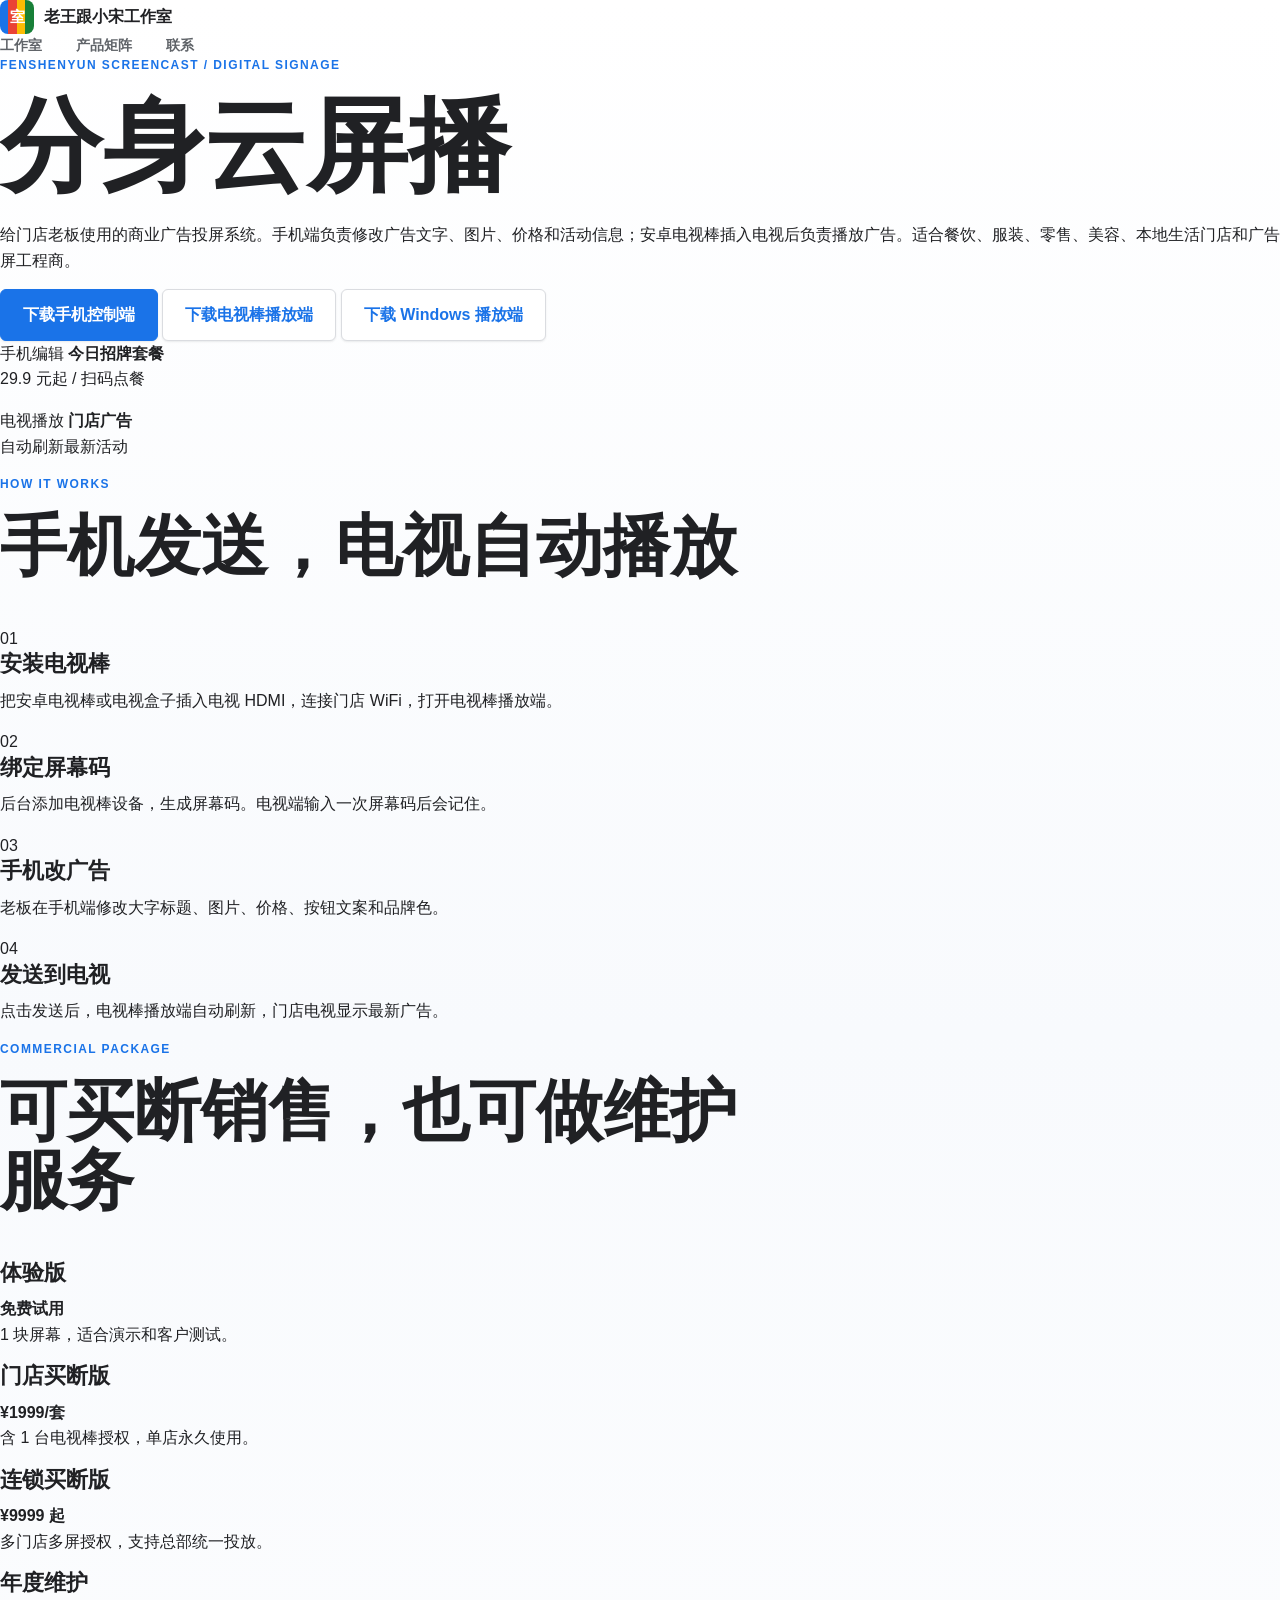
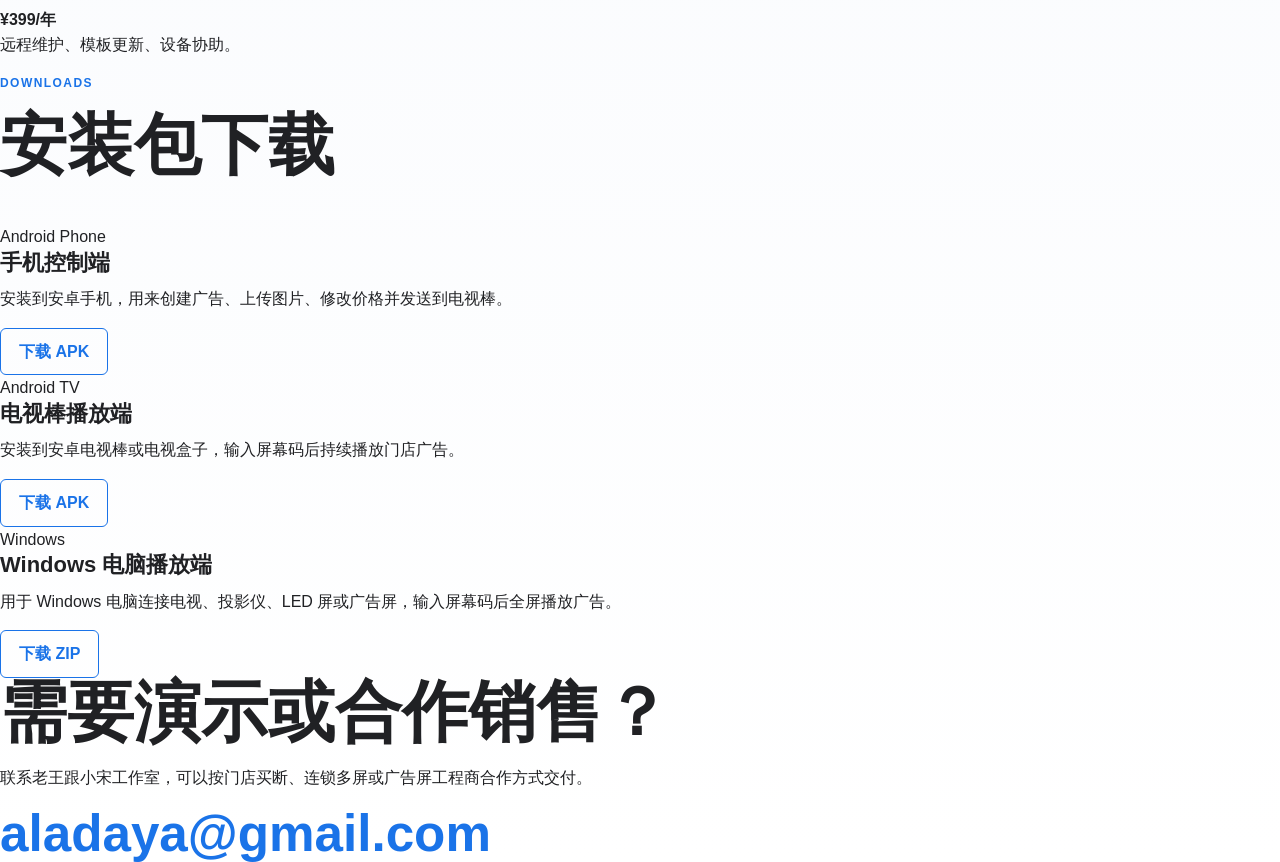
<file: fenshenyun.html>
<!doctype html>
<html lang="zh-CN">
  <head>
    <meta charset="utf-8">
    <meta name="viewport" content="width=device-width, initial-scale=1, viewport-fit=cover">
    <title>分身云屏播 - 门店电视广告投屏系统</title>
    <meta
      name="description"
      content="分身云屏播是面向餐饮、服装、零售和本地生活门店的商业广告投屏系统，支持手机编辑广告、安卓电视棒播放、买断授权和年度维护。"
    >
    <meta name="robots" content="index, follow">
    <link rel="canonical" href="https://wang-song-studio.vercel.app/fenshenyun.html">
    <link rel="stylesheet" href="styles.css?v=20260525-studio">
  </head>
  <body class="product-detail-page">
    <header class="detail-header">
      <a class="brand dark-brand" href="/">
        <span class="brand-mark" aria-hidden="true">室</span>
        <span>老王跟小宋工作室</span>
      </a>
      <nav>
        <a href="/">工作室</a>
        <a href="/#products">产品矩阵</a>
        <a href="/#contact">联系</a>
      </nav>
    </header>

    <main>
      <section class="detail-hero">
        <div>
          <p class="section-kicker">Fenshenyun ScreenCast / Digital Signage</p>
          <h1>分身云屏播</h1>
          <p class="detail-lead">
            给门店老板使用的商业广告投屏系统。手机端负责修改广告文字、图片、价格和活动信息；安卓电视棒插入电视后负责播放广告。适合餐饮、服装、零售、美容、本地生活门店和广告屏工程商。
          </p>
          <div class="detail-actions">
            <a class="button primary dark-button" href="downloads/fenshenyun-mobile.apk" download>下载手机控制端</a>
            <a class="button secondary dark-outline" href="downloads/fenshenyun-tv-stick.apk" download>下载电视棒播放端</a>
            <a class="button secondary dark-outline" href="downloads/fenshenyun-windows-player.zip" download>下载 Windows 播放端</a>
          </div>
        </div>
        <div class="device-demo" aria-label="产品示意">
          <div class="phone-demo">
            <span>手机编辑</span>
            <strong>今日招牌套餐</strong>
            <p>29.9 元起 / 扫码点餐</p>
          </div>
          <div class="tv-demo">
            <span>电视播放</span>
            <strong>门店广告</strong>
            <p>自动刷新最新活动</p>
          </div>
        </div>
      </section>

      <section class="detail-section">
        <div class="section-heading">
          <p class="section-kicker">How It Works</p>
          <h2>手机发送，电视自动播放</h2>
        </div>
        <div class="detail-grid">
          <article>
            <span>01</span>
            <h3>安装电视棒</h3>
            <p>把安卓电视棒或电视盒子插入电视 HDMI，连接门店 WiFi，打开电视棒播放端。</p>
          </article>
          <article>
            <span>02</span>
            <h3>绑定屏幕码</h3>
            <p>后台添加电视棒设备，生成屏幕码。电视端输入一次屏幕码后会记住。</p>
          </article>
          <article>
            <span>03</span>
            <h3>手机改广告</h3>
            <p>老板在手机端修改大字标题、图片、价格、按钮文案和品牌色。</p>
          </article>
          <article>
            <span>04</span>
            <h3>发送到电视</h3>
            <p>点击发送后，电视棒播放端自动刷新，门店电视显示最新广告。</p>
          </article>
        </div>
      </section>

      <section class="detail-section dark-detail">
        <div class="section-heading">
          <p class="section-kicker">Commercial Package</p>
          <h2>可买断销售，也可做维护服务</h2>
        </div>
        <div class="pricing-strip">
          <article>
            <h3>体验版</h3>
            <strong>免费试用</strong>
            <p>1 块屏幕，适合演示和客户测试。</p>
          </article>
          <article>
            <h3>门店买断版</h3>
            <strong>¥1999/套</strong>
            <p>含 1 台电视棒授权，单店永久使用。</p>
          </article>
          <article>
            <h3>连锁买断版</h3>
            <strong>¥9999 起</strong>
            <p>多门店多屏授权，支持总部统一投放。</p>
          </article>
          <article>
            <h3>年度维护</h3>
            <strong>¥399/年</strong>
            <p>远程维护、模板更新、设备协助。</p>
          </article>
        </div>
      </section>

      <section class="detail-section">
        <div class="section-heading">
          <p class="section-kicker">Downloads</p>
          <h2>安装包下载</h2>
        </div>
        <div class="download-grid">
          <article class="download-card">
            <span class="download-status is-live">Android Phone</span>
            <h3>手机控制端</h3>
            <p>安装到安卓手机，用来创建广告、上传图片、修改价格并发送到电视棒。</p>
            <a class="case-link" href="downloads/fenshenyun-mobile.apk" download>下载 APK</a>
          </article>
          <article class="download-card">
            <span class="download-status is-live">Android TV</span>
            <h3>电视棒播放端</h3>
            <p>安装到安卓电视棒或电视盒子，输入屏幕码后持续播放门店广告。</p>
            <a class="case-link" href="downloads/fenshenyun-tv-stick.apk" download>下载 APK</a>
          </article>
          <article class="download-card">
            <span class="download-status is-live">Windows</span>
            <h3>Windows 电脑播放端</h3>
            <p>用于 Windows 电脑连接电视、投影仪、LED 屏或广告屏，输入屏幕码后全屏播放广告。</p>
            <a class="case-link" href="downloads/fenshenyun-windows-player.zip" download>下载 ZIP</a>
          </article>
        </div>
      </section>

      <section class="detail-section contact-lite">
        <h2>需要演示或合作销售？</h2>
        <p>联系老王跟小宋工作室，可以按门店买断、连锁多屏或广告屏工程商合作方式交付。</p>
        <a class="contact-link" href="mailto:aladaya@gmail.com">aladaya@gmail.com</a>
      </section>
    </main>
  </body>
</html>
</file>
<file: styles.css>
:root {
  color-scheme: light;
  --ink: #202124;
  --muted: #5f6368;
  --paper: #f8fafd;
  --paper-deep: #eef3fb;
  --line: rgba(32, 33, 36, 0.12);
  --accent: #1a73e8;
  --accent-dark: #174ea6;
  --sage: #188038;
  --blue: #1a73e8;
  --red: #ea4335;
  --yellow: #fbbc04;
  --green: #188038;
  --white: #ffffff;
  --shadow: 0 22px 70px rgba(60, 64, 67, 0.16);
}

* {
  box-sizing: border-box;
}

html {
  scroll-behavior: smooth;
  -webkit-text-size-adjust: 100%;
  text-size-adjust: 100%;
  scroll-padding-top: 18px;
}

body {
  margin: 0;
  background:
    linear-gradient(180deg, #fff 0, var(--paper) 42%, #fff 100%);
  color: var(--ink);
  font-family:
    Inter, "PingFang SC", "Hiragino Sans GB", "Microsoft YaHei", sans-serif;
  font-size: 16px;
  line-height: 1.6;
}

a {
  color: inherit;
  text-decoration: none;
  -webkit-tap-highlight-color: rgba(178, 71, 46, 0.18);
}

.site-header {
  position: fixed;
  z-index: 20;
  top: 0;
  left: 0;
  display: flex;
  width: 100%;
  align-items: center;
  justify-content: space-between;
  padding: 22px clamp(20px, 5vw, 72px);
  color: var(--ink);
  background: rgba(255, 255, 255, 0.86);
  border-bottom: 1px solid rgba(218, 220, 224, 0.72);
  backdrop-filter: blur(18px);
}

.brand {
  display: inline-flex;
  align-items: center;
  gap: 10px;
  font-weight: 700;
  letter-spacing: 0;
}

.brand-mark {
  display: grid;
  width: 34px;
  height: 34px;
  place-items: center;
  border: 0;
  border-radius: 8px;
  background:
    linear-gradient(90deg, var(--blue) 0 25%, var(--red) 25% 50%, var(--yellow) 50% 75%, var(--green) 75%);
  color: #fff;
  font-size: 15px;
}

nav {
  display: flex;
  gap: clamp(14px, 3vw, 34px);
  font-size: 14px;
}

nav a {
  color: var(--muted);
  opacity: 1;
  font-weight: 700;
}

nav a:hover {
  color: var(--accent);
}

.hero {
  position: relative;
  min-height: 92svh;
  overflow: hidden;
  display: grid;
  align-items: center;
  padding: 150px clamp(20px, 5vw, 72px) 76px;
  color: var(--ink);
  background: #fff;
}

.hero-image,
.hero-shade {
  position: absolute;
  inset: 0;
  width: 100%;
  height: 100%;
}

.hero-image {
  object-fit: cover;
  object-position: center;
  transform: scale(1.02);
  opacity: 0.18;
}

.hero-shade {
  background:
    linear-gradient(90deg, rgba(255, 255, 255, 0.98) 0, rgba(255, 255, 255, 0.86) 50%, rgba(255, 255, 255, 0.42) 100%),
    linear-gradient(135deg, rgba(26, 115, 232, 0.1), rgba(251, 188, 4, 0.08) 42%, rgba(52, 168, 83, 0.08) 72%, rgba(234, 67, 53, 0.08));
}

.hero-content {
  position: relative;
  z-index: 1;
  width: min(900px, 100%);
}

.eyebrow,
.section-kicker {
  margin: 0 0 18px;
  color: var(--accent);
  font-size: 12px;
  font-weight: 800;
  letter-spacing: 0.12em;
  text-transform: uppercase;
}

.hero .eyebrow {
  color: var(--accent);
}

.language-switcher {
  display: inline-flex;
  gap: 4px;
  margin: 0 0 22px;
  padding: 4px;
  border: 1px solid #dadce0;
  border-radius: 999px;
  background: rgba(255, 255, 255, 0.86);
  backdrop-filter: blur(10px);
  box-shadow: 0 6px 24px rgba(60, 64, 67, 0.08);
}

.language-switcher button {
  min-height: 34px;
  border: 0;
  border-radius: 999px;
  padding: 7px 13px;
  background: transparent;
  color: var(--muted);
  cursor: pointer;
  font: inherit;
  font-size: 13px;
  font-weight: 800;
}

.language-switcher button.active {
  background: var(--accent);
  color: #fff;
}

h1,
h2,
h3,
p {
  margin-top: 0;
}

h1 {
  margin-bottom: 24px;
  max-width: 980px;
  font-size: clamp(46px, 8vw, 104px);
  line-height: 1.02;
  letter-spacing: 0;
}

h2 {
  margin-bottom: 18px;
  font-size: clamp(32px, 5.2vw, 72px);
  line-height: 1.04;
  letter-spacing: 0;
}

h3 {
  margin-bottom: 10px;
  font-size: 22px;
  line-height: 1.2;
}

.hero-copy {
  max-width: 720px;
  margin-bottom: 18px;
  color: var(--muted);
  font-size: clamp(18px, 2vw, 23px);
}

.language-copy {
  max-width: 620px;
  margin-bottom: 30px;
  color: var(--muted);
  font-size: 15px;
  font-weight: 700;
}

.language-copy p {
  margin-bottom: 0;
}

.hero-actions {
  display: flex;
  flex-wrap: wrap;
  gap: 12px;
}

.button {
  display: inline-flex;
  min-height: 48px;
  align-items: center;
  justify-content: center;
  border: 1px solid #dadce0;
  border-radius: 6px;
  padding: 12px 22px;
  font-weight: 700;
  box-shadow: 0 1px 2px rgba(60, 64, 67, 0.1);
}

.button,
.case-link,
.work-row,
nav a,
.language-switcher button,
.mobile-actionbar a {
  touch-action: manipulation;
}

.button.primary {
  border-color: var(--accent);
  background: var(--accent);
  color: #fff;
}

.button.secondary {
  color: var(--accent);
  background: #fff;
}

.button:hover {
  box-shadow: 0 6px 18px rgba(60, 64, 67, 0.16);
  transform: translateY(-1px);
}

.hero-signals {
  display: flex;
  flex-wrap: wrap;
  gap: 10px;
  margin-top: 28px;
}

.hero-signals span {
  display: inline-flex;
  min-height: 36px;
  align-items: center;
  border: 1px solid #dadce0;
  border-radius: 999px;
  padding: 8px 13px;
  background: rgba(255, 255, 255, 0.84);
  color: var(--ink);
  font-size: 13px;
  font-weight: 800;
}

.hero-signals span:nth-child(1) {
  border-color: rgba(26, 115, 232, 0.28);
}

.hero-signals span:nth-child(2) {
  border-color: rgba(24, 128, 56, 0.28);
}

.hero-signals span:nth-child(3) {
  border-color: rgba(251, 188, 4, 0.46);
}

.section-inner {
  width: min(1180px, calc(100% - 40px));
  margin: 0 auto;
  padding: 96px 0;
}

.section-band {
  background: var(--white);
}

.split {
  display: grid;
  grid-template-columns: minmax(160px, 0.55fr) minmax(0, 1.45fr);
  gap: clamp(24px, 8vw, 120px);
  align-items: start;
}

.intro p:last-child {
  max-width: 780px;
  color: var(--muted);
  font-size: clamp(18px, 2.2vw, 24px);
}

.translation-block {
  display: grid;
  gap: 14px;
  max-width: 840px;
  margin-top: 30px;
  padding-top: 24px;
  border-top: 1px solid var(--line);
}

.translation-block p {
  margin-bottom: 0;
  color: var(--muted);
  font-size: 16px;
}

.translation-block strong {
  display: block;
  margin-bottom: 4px;
  color: var(--accent);
  font-size: 12px;
  letter-spacing: 0.1em;
  text-transform: uppercase;
}

.section-heading {
  max-width: 760px;
  margin-bottom: 44px;
}

.service-grid {
  display: grid;
  grid-template-columns: repeat(4, minmax(0, 1fr));
  gap: 14px;
  border: 0;
}

.service-item {
  min-height: 310px;
  padding: 28px;
  border: 1px solid var(--line);
  border-radius: 8px;
  background: #fff;
  box-shadow: 0 10px 28px rgba(60, 64, 67, 0.08);
}

.service-number {
  display: inline-block;
  margin-bottom: 72px;
  color: var(--accent);
  font-size: 13px;
  font-weight: 800;
}

.service-item p,
.timeline p,
.contact-panel p {
  color: var(--muted);
}

.work-list {
  border-top: 1px solid var(--line);
}

.ai-section {
  background:
    linear-gradient(135deg, rgba(26, 115, 232, 0.08), rgba(251, 188, 4, 0.1), rgba(24, 128, 56, 0.08)),
    var(--white);
}

.ai-layout {
  display: grid;
  gap: 40px;
}

.ai-section .section-heading p:last-child {
  max-width: 800px;
  color: var(--muted);
  font-size: 20px;
}

.ai-grid {
  display: grid;
  grid-template-columns: repeat(3, minmax(0, 1fr));
  gap: 16px;
}

.ai-grid article {
  min-height: 250px;
  padding: 28px;
  border: 1px solid var(--line);
  border-radius: 8px;
  background: rgba(255, 255, 255, 0.82);
  box-shadow: 0 10px 28px rgba(60, 64, 67, 0.08);
}

.ai-grid span {
  display: inline-block;
  margin-bottom: 54px;
  color: var(--green);
  font-size: 13px;
  font-weight: 900;
}

.ai-grid p {
  color: var(--muted);
}

.europe-account {
  background: #f8fafd;
}

.account-layout {
  display: grid;
  gap: 34px;
}

.europe-account .section-heading p:last-child {
  max-width: 820px;
  color: var(--muted);
  font-size: 20px;
}

.account-grid {
  display: grid;
  grid-template-columns: repeat(4, minmax(0, 1fr));
  gap: 14px;
  border: 0;
  background: transparent;
}

.account-grid article {
  min-height: 300px;
  padding: 28px;
  border: 1px solid var(--line);
  border-radius: 8px;
  background: var(--white);
  box-shadow: 0 10px 28px rgba(60, 64, 67, 0.08);
}

.account-grid span {
  display: inline-block;
  margin-bottom: 70px;
  color: var(--red);
  font-size: 13px;
  font-weight: 900;
}

.account-grid p {
  color: var(--muted);
}

.product-case {
  display: grid;
  grid-template-columns: minmax(0, 1fr) auto;
  gap: 28px;
  align-items: end;
  margin-bottom: 44px;
  padding: clamp(24px, 4vw, 42px);
  border: 1px solid var(--line);
  border-radius: 8px;
  background:
    linear-gradient(135deg, rgba(26, 115, 232, 0.08), rgba(255, 255, 255, 0.96) 48%, rgba(251, 188, 4, 0.12)),
    #fff;
  box-shadow: var(--shadow);
}

.product-case h3 {
  margin-bottom: 14px;
  font-size: clamp(28px, 4vw, 54px);
}

.product-case p {
  max-width: 720px;
  margin-bottom: 14px;
  color: var(--muted);
  font-size: 18px;
}

.product-case p:last-child {
  margin-bottom: 0;
}

.product-case .case-translation {
  color: var(--green);
  font-size: 15px;
  font-weight: 700;
}

.case-label {
  color: var(--accent) !important;
  font-size: 13px !important;
  font-weight: 900;
  letter-spacing: 0.1em;
  text-transform: uppercase;
}

.case-link {
  display: inline-flex;
  min-height: 46px;
  align-items: center;
  justify-content: center;
  border: 1px solid var(--accent);
  border-radius: 6px;
  padding: 10px 18px;
  color: var(--accent);
  font-weight: 800;
  white-space: nowrap;
}

.case-link:hover {
  background: var(--accent);
  color: var(--white);
}

.work-row {
  display: grid;
  grid-template-columns: minmax(0, 1fr) minmax(180px, 0.56fr);
  gap: 24px;
  align-items: center;
  min-height: 96px;
  border-bottom: 1px solid var(--line);
  color: var(--ink);
}

.work-row span:first-child {
  font-size: clamp(24px, 3vw, 42px);
  font-weight: 800;
  line-height: 1.1;
}

.work-row span:last-child {
  color: var(--muted);
  font-size: 13px;
  font-weight: 800;
  letter-spacing: 0.08em;
  text-transform: uppercase;
}

.work-row:hover {
  color: var(--accent);
}

.business {
  background:
    linear-gradient(180deg, #fff, #f8fafd);
}

.business-layout {
  display: grid;
  gap: 40px;
}

.business .section-heading p:last-child {
  max-width: 760px;
  color: var(--muted);
  font-size: 20px;
}

.business-grid {
  display: grid;
  grid-template-columns: repeat(3, minmax(0, 1fr));
  gap: 14px;
  background: transparent;
  border: 0;
}

.business-grid article {
  min-height: 260px;
  padding: 28px;
  border: 1px solid var(--line);
  border-radius: 8px;
  background: var(--white);
  box-shadow: 0 10px 28px rgba(60, 64, 67, 0.08);
}

.business-grid span {
  display: inline-block;
  margin-bottom: 54px;
  color: var(--yellow);
  font-size: 13px;
  font-weight: 900;
}

.business-grid p,
.business-note p {
  color: var(--muted);
}

.business-note {
  display: grid;
  gap: 8px;
  max-width: 820px;
  padding-top: 24px;
  border-top: 1px solid var(--line);
}

.business-note p {
  margin-bottom: 0;
  font-size: 15px;
  font-weight: 700;
}

.process-layout {
  display: grid;
  grid-template-columns: minmax(220px, 0.82fr) minmax(0, 1.18fr);
  gap: clamp(30px, 8vw, 110px);
}

.sticky-heading {
  position: sticky;
  top: 110px;
  align-self: start;
}

.timeline {
  display: grid;
  gap: 0;
  margin: 0;
  padding: 0;
  list-style: none;
}

.timeline li {
  display: grid;
  grid-template-columns: 64px minmax(0, 1fr);
  gap: 22px;
  padding: 34px 0;
  border-top: 1px solid var(--line);
}

.timeline li:last-child {
  border-bottom: 1px solid var(--line);
}

.timeline span {
  color: var(--sage);
  font-weight: 900;
}

.contact-panel {
  display: grid;
  min-height: 420px;
  align-content: center;
  border-top: 1px solid var(--line);
  border-bottom: 1px solid var(--line);
}

.contact-panel h2 {
  max-width: 820px;
}

.contact-panel p {
  max-width: 560px;
  font-size: 18px;
}

.contact-link {
  width: fit-content;
  color: var(--accent);
  font-size: clamp(26px, 4vw, 54px);
  font-weight: 900;
  line-height: 1.05;
}

.contact-link:hover {
  color: var(--green);
}

.wechat-link {
  border: 0;
  background: transparent;
  cursor: pointer;
  text-align: left;
}

.contact-methods {
  display: grid;
  gap: 12px;
  margin-top: 22px;
}

.contact-methods p {
  margin-bottom: 0;
  color: var(--ink);
  font-size: clamp(22px, 3vw, 40px);
  font-weight: 800;
  line-height: 1.15;
}

.contact-methods strong {
  color: var(--red);
}

.wechat-hint {
  max-width: 520px;
  color: var(--muted);
  font-size: 15px;
  font-weight: 600;
  line-height: 1.5;
}

.mobile-actionbar {
  display: none;
}

@media (max-width: 900px) {
  .site-header {
    padding: 18px 20px;
  }

  nav {
    display: none;
  }

  .hero {
    min-height: 88svh;
    padding: 96px 20px 42px;
  }

  .hero-shade {
    background:
      linear-gradient(90deg, rgba(255, 255, 255, 0.98), rgba(255, 255, 255, 0.78)),
      linear-gradient(135deg, rgba(26, 115, 232, 0.1), rgba(251, 188, 4, 0.09), rgba(24, 128, 56, 0.08));
  }

  .section-inner {
    width: min(100% - 32px, 720px);
    padding: 72px 0;
  }

  .split,
  .process-layout,
  .work-row,
  .product-case {
    grid-template-columns: 1fr;
  }

  .service-grid {
    grid-template-columns: repeat(2, minmax(0, 1fr));
  }

  .account-grid {
    grid-template-columns: repeat(2, minmax(0, 1fr));
  }

  .business-grid {
    grid-template-columns: 1fr;
  }

  .ai-grid {
    grid-template-columns: 1fr;
  }

  .service-item {
    min-height: 250px;
    padding: 24px;
  }

  .service-number {
    margin-bottom: 46px;
  }

  .sticky-heading {
    position: static;
  }
}

@media (max-width: 700px) {
  body {
    padding-bottom: calc(78px + env(safe-area-inset-bottom));
  }

  .brand {
    font-size: 15px;
  }

  .site-header {
    align-items: flex-start;
  }

  h1 {
    font-size: clamp(44px, 13vw, 66px);
  }

  .hero {
    min-height: 100svh;
    padding: calc(92px + env(safe-area-inset-top)) 20px 110px;
  }

  .language-switcher {
    width: 100%;
    position: sticky;
    top: max(12px, env(safe-area-inset-top));
    z-index: 2;
  }

  .language-switcher button {
    flex: 1;
    min-height: 42px;
    padding-inline: 8px;
  }

  .language-copy {
    font-size: 13px;
  }

  .button {
    width: 100%;
    min-height: 52px;
  }

  .service-grid {
    grid-template-columns: 1fr;
  }

  .account-grid {
    grid-template-columns: 1fr;
  }

  .work-row {
    min-height: 120px;
    gap: 8px;
    padding: 22px 0;
  }

  .timeline li {
    grid-template-columns: 48px minmax(0, 1fr);
    gap: 14px;
  }

  .contact-panel {
    min-height: 360px;
  }

  .contact-link {
    overflow-wrap: anywhere;
  }

  .mobile-actionbar {
    position: fixed;
    z-index: 30;
    right: 12px;
    bottom: calc(10px + env(safe-area-inset-bottom));
    left: 12px;
    display: grid;
    grid-template-columns: repeat(3, minmax(0, 1fr));
    gap: 6px;
    padding: 6px;
    border: 1px solid rgba(23, 22, 20, 0.12);
    border-radius: 999px;
    background: rgba(255, 253, 248, 0.92);
    box-shadow: 0 18px 48px rgba(23, 22, 20, 0.22);
    backdrop-filter: blur(18px);
  }

  .mobile-actionbar a {
    display: inline-flex;
    min-height: 48px;
    align-items: center;
    justify-content: center;
    border-radius: 999px;
    color: var(--ink);
    font-size: 14px;
    font-weight: 900;
  }

  .mobile-actionbar a:first-child {
    background: var(--accent-dark);
    color: var(--white);
  }
}
</file>
